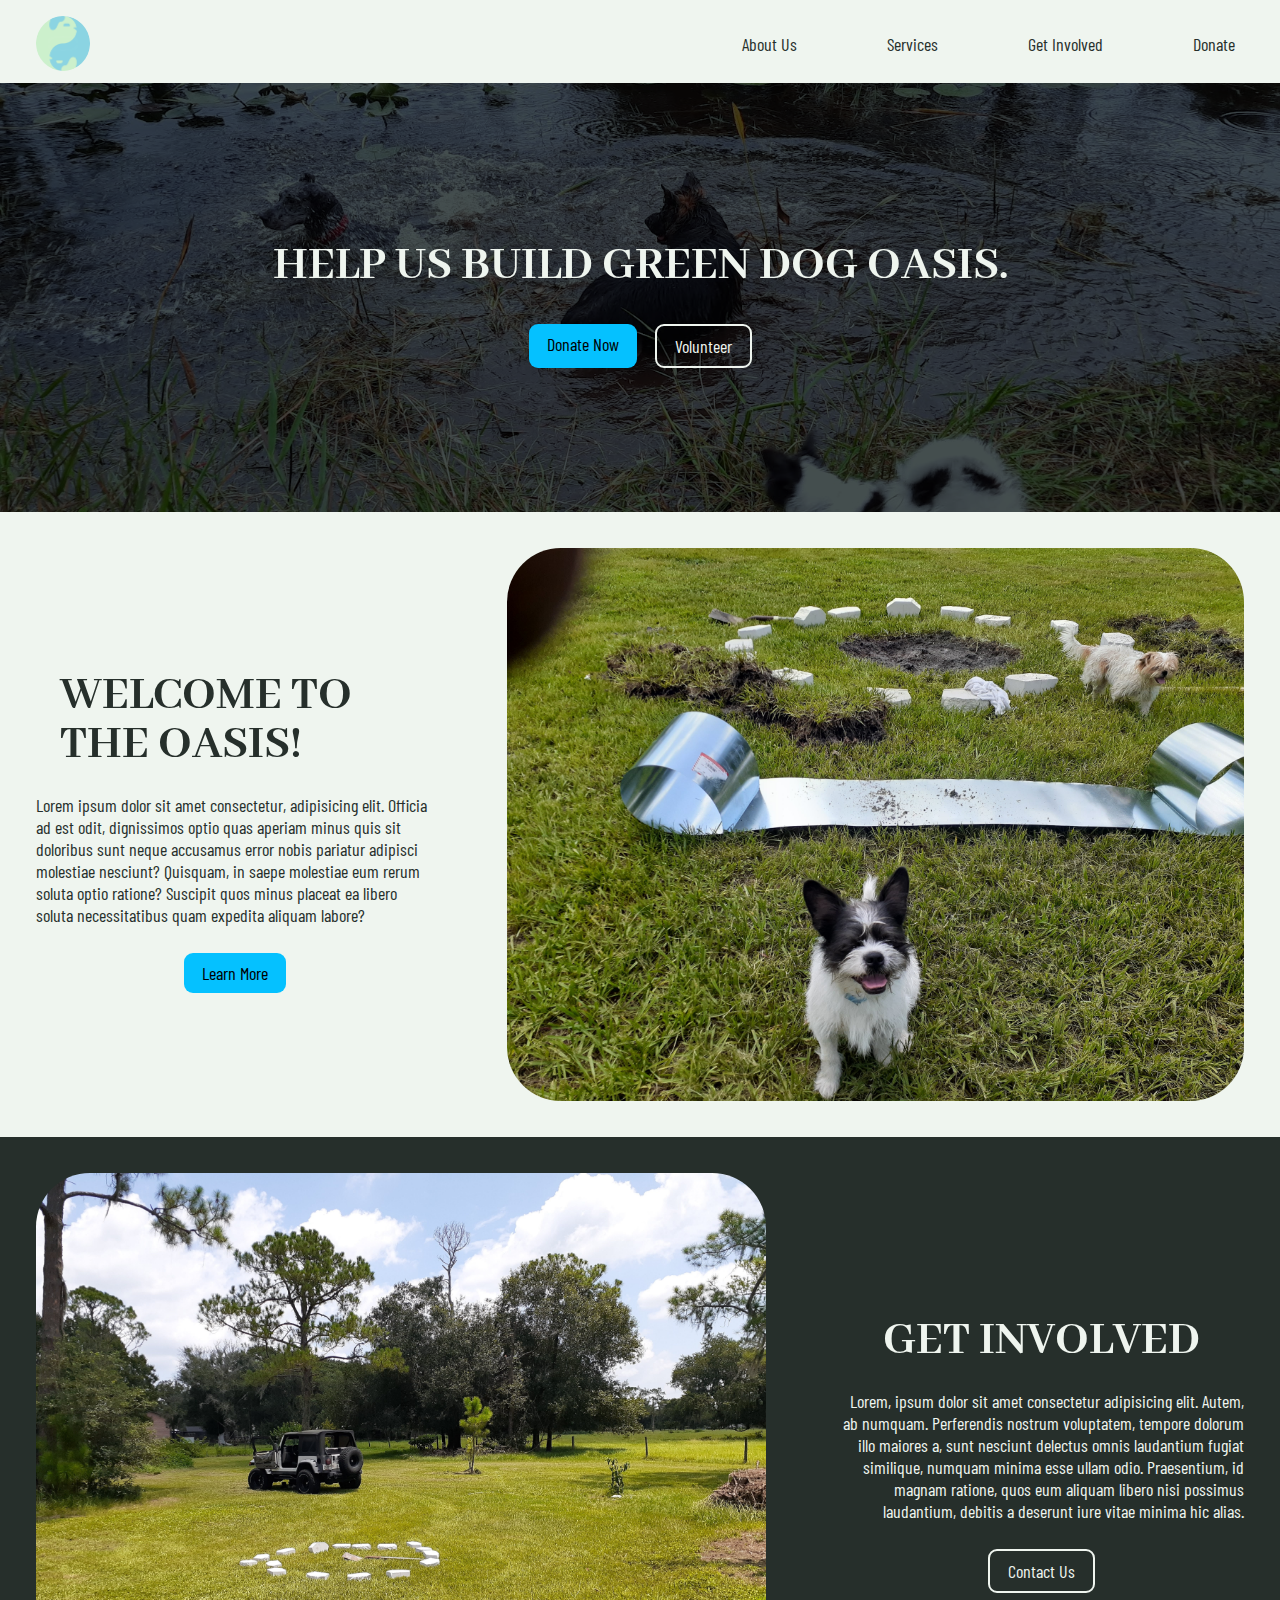
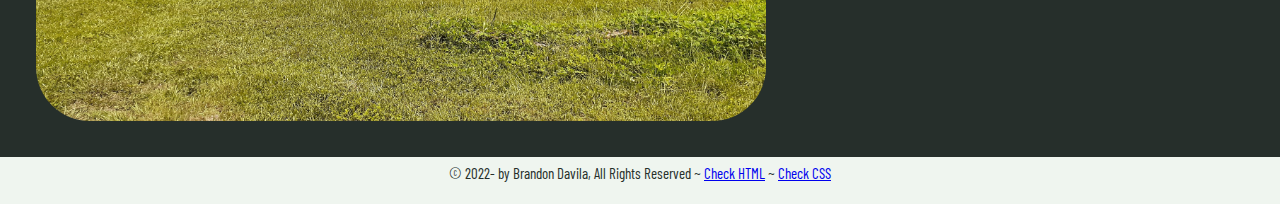
<file: it162/fp/template.html>
<!DOCTYPE html>
<html lang="en">
  <head>
    <meta charset="UTF-8" />
    <meta http-equiv="X-UA-Compatible" content="IE=edge" />
    <meta name="viewport" content="width=device-width, initial-scale=1.0" />
    <title>Green Dog Oasis</title>
    <link rel="stylesheet" href="style.css" />
    <link rel="preconnect" href="https://fonts.googleapis.com" />
    <link rel="preconnect" href="https://fonts.gstatic.com" crossorigin />
    <link
      href="https://fonts.googleapis.com/css2?family=Abhaya+Libre:wght@800&family=Barlow+Condensed&display=swap"
      rel="stylesheet"
    />
    <link
      rel="stylesheet"
      href="https://cdnjs.cloudflare.com/ajax/libs/font-awesome/4.7.0/css/font-awesome.min.css"
    />
  </head>

  <body>
    <header class="top-header">
      <nav id="nav">
        <div class="logo">
          <a href="index.html">
            <img
              class="nav-logo"
              src="images/logo.png"
              alt="green dog oasis logo"
            />
          </a>
        </div>

        <ul class="nav-menu">
          <li class="nav-item">
            <a class="nav-link" href="#">About Us</a>
          </li>
          <li class="nav-item">
            <a class="nav-link" href="#">Services</a>
          </li>
          <li class="nav-item">
            <a class="nav-link" href="#">Get Involved</a>
          </li>
          <li class="nav-item">
            <a class="nav-link" href="#">Donate</a>
          </li>
        </ul>

        <div class="hamburger">
          <span class="bar"></span>

          <span class="bar"></span>

          <span class="bar"></span>
        </div>
      </nav>
    </header>

    <main>
      <section class="hero">
        <header>
          <h2 class="section-title">Help Us Build Green Dog Oasis.</h2>
        </header>
        <div class="btn-group">
          <a href="donate.php" class="btn btn-primary">Donate Now</a>
          <a href="getinvolved.php" class="btn btn-secondary">Volunteer</a>
        </div>
      </section>

      <!-------Left Col on desktop Welcome Section -------->
      <section class="welcome">
        <div class="leftcol">
          <header class="welcome-txt">
            <h2 class="section-title">Welcome To the Oasis!</h2>
          </header>

          <p>
            Lorem ipsum dolor sit amet consectetur, adipisicing elit. Officia ad
            est odit, dignissimos optio quas aperiam minus quis sit doloribus
            sunt neque accusamus error nobis pariatur adipisci molestiae
            nesciunt? Quisquam, in saepe molestiae eum rerum soluta optio
            ratione? Suscipit quos minus placeat ea libero soluta necessitatibus
            quam expedita aliquam labore?
          </p>

          <a href="#" class="btn btn-primary">Learn More</a>
        </div>

        <!-------Right Col on Welcome section -------->
        <div class="rightcol">
          <div class="section-img">
            <img
              class="mobile-img"
              src="images/kody.jpeg"
              alt="small dog sitting on the grass, sheet metal and bricks lay behind him."
            />
          </div>
        </div>
      </section>

      <!-------Left Col on desktop Get Invovled section -------->
      <section class="get-involved">
        <div class="leftcol">
          <div class="section-img">
            <img
              class="mobile-img"
              src="images/jeep.jpeg"
              alt="jeep parked in the grass "
            />
          </div>
        </div>

        <!-------Right Col on desktop Get Involved Section -------->
        <div class="rightcol">
          <header class="involved-txt">
            <h2 class="section-title">Get Involved</h2>
          </header>
          <p>
            Lorem, ipsum dolor sit amet consectetur adipisicing elit. Autem, ab
            numquam. Perferendis nostrum voluptatem, tempore dolorum illo
            maiores a, sunt nesciunt delectus omnis laudantium fugiat similique,
            numquam minima esse ullam odio. Praesentium, id magnam ratione, quos
            eum aliquam libero nisi possimus laudantium, debitis a deserunt iure
            vitae minima hic alias.
          </p>

          <a href="#" class="btn btn-secondary">Contact Us</a>
        </div>
      </section>
    </main>

    <footer>
      <p>
        <small>
          &copy; 2022-<?=date("Y")?>
          by Brandon Davila, All Rights Reserved ~
          <a id="html-checker" href="#">Check HTML</a> ~
          <a id="css-checker" href="#">Check CSS</a>
        </small>
      </p>
    </footer>

    <script>
      //https://tinyurl.com/dynamic-html-checker
      document
        .getElementById("html-checker")
        .setAttribute(
          "href",
          "https://validator.w3.org/nu/?doc=" + location.href
        );
      document
        .getElementById("css-checker")
        .setAttribute(
          "href",
          "https://jigsaw.w3.org/css-validator/validator?uri=" + location.href
        );
      const hamburger = document.querySelector(".hamburger");
      const navMenu = document.querySelector(".nav-menu");

      hamburger.addEventListener("click", () => {
        hamburger.classList.toggle("active");
        navMenu.classList.toggle("active");
      });

      document.querySelectorAll("nav-link").forEach((n) =>
        n.addEventListener("click", () => {
          hamburger.classList.remove("active");
          navMenu.classList.remove("active");
        })
      );
    </script>
  </body>
</html>
</file>
<file: it162/fp/style.css>
/************************
*****   basic layout   *****
************************/

html {
  box-sizing: border-box;
  font-size: 18px;
  background-color: #eff5ef;
}
img {
  display: block;
  width: 100%;
  border-radius: 3em;
  /* object-fit: cover; */
}
.logo {
  width: 3em;
  height: 3em;
}
section {
  padding: 2.5em 2em;
}
.section-title {
  margin: 0.5em;
}
footer {
  margin: 0;
  padding: 0.2em;
}

/**** basic color styles ****/
.top-header,
.welcome,
footer {
  background: #eff5ef;
  color: #262f2b;
}

.get-involved {
  background: #262f2b;
  color: #eff5ef;
}

/************************
*****   typography   *****
************************/
h1,
h2,
h3,
h4,
h5,
h6,
p {
  margin: 0;
}
body {
  font-family: "Barlow Condensed", sans-serif;
  margin: 0;
}

h2 {
  line-height: 1;
  font-size: 2.5rem;
  font-family: "Abhaya Libre", serif;
  text-transform: uppercase;
}

p {
  margin-bottom: 1em;
}

/************************
*****   navigation   *****
************************/

.top-header {
  padding-top: 0.5em;
  padding-bottom: 0.3em;
}

nav li {
  list-style: none;
}
nav a {
  color: #262f2b;
  text-decoration: none;
  font-size: 1.15;
}

nav {
  display: flex;
  justify-content: space-between;
  align-items: center;
  padding: 0.3em 2em;
}
.nav-menu {
  display: flex;
  justify-content: space-around;
  align-items: center;
  gap: 4em;
}
.nav-link {
  transition: 0.55s;
  padding: 0.2em 0.5em;
}
.nav-link:hover,
.nav-link:focus {
  border-radius: 0.45em;
  background-color: #a1baa1;
}

.hamburger {
  display: none;
  cursor: pointer;
}
.bar {
  display: block;
  width: 1.2em;
  height: 0.2em;
  margin: 5px auto;
  -webkit-transition: all 0.3s ease-in-out;
  transition: all 0.3s ease-in-out;
  background: #262f2b;
}
/**********************************
*****   Responsive Nav Queries   *****
***********************************/
@media (max-width: 688px) {
  .hamburger {
    display: block;
  }
  .hamburger.active .bar:nth-child(2) {
    opacity: 0;
  }
  .hamburger.active .bar:nth-child(1) {
    transform: translateY(8px) rotate(45deg);
  }
  .hamburger.active .bar:nth-child(3) {
    transform: translateY(-8px) rotate(-45deg);
  }
  .nav-menu {
    position: fixed;
    right: -100%;
    top: 4em;
    gap: 0;
    flex-direction: column;
    background-color: #eff5ef;
    border-radius: 0.6em 0 0 0.6em;
    text-align: center;
    transition: 0.4s;
  }
  .nav-item {
    margin: 0.88em 0;
  }
  .nav-menu.active {
    right: 0;
    width: 10em;
  }
}

/************************
*****   buttons   *****
************************/
.btn-group {
  display: flex;
  justify-content: space-evenly;
  flex-direction: row;
}
.btn {
  text-decoration: none;
  padding: 0.5em 1em;
  display: inline-block;
  max-width: 5em;
  margin: 0.5em;
  color: black;
  text-align: center;
  border-radius: 0.5em;
}
.btn-primary {
  background: #05c1ff;
}

.btn-secondary {
  border: 0.15em solid #eff5ef;
  color: #eff5ef;
}

/************************
*****   homepage   *****
************************/

section.hero {
  background-color: rgb(68, 78, 78);
  background-image: url(images/cover.jpg);
  background-blend-mode: multiply;
  background-size: cover;
  background-position: center;
  text-align: center;
  padding: 3vh 1em;
  color: #eff5ef;
}

.welcome,
.get-involved {
  text-align: center;
  display: flex;
  flex-direction: column;
  align-items: center;
}

footer {
  text-align: center;
}

/************************
*****   media queries   *****
************************/

@media all and (min-width: 750px) {
  section {
    padding: 0 0em;
  }
  h2.section-title.hero {
    font-size: 3rem;
  }
  section.hero {
    padding: 15vh;
  }
  .welcome,
  .get-involved {
    flex-direction: row;
  }
  .leftcol {
    display: flex;
    flex-direction: column;
    align-items: center;
    justify-content: left;
    text-align: left;
    /* margin-left: auto; */
  }
  .rightcol {
    display: flex;
    flex-direction: column;
    align-items: center;
    justify-content: right;
    text-align: right;
    /* margin-right: auto; */
  }
  .leftcol,
  .rightcol {
    padding: 2em;
  }
  .btn-group {
    justify-content: center;
  }
}

@media all and (min-width: 879px) {
  .section-title.main {
    font-size: 3.5rem;
    margin: 0.5em 2.5em 0.5em;
  }
  h2 {
    font-size: 2.7em;
  }
}
</file>
